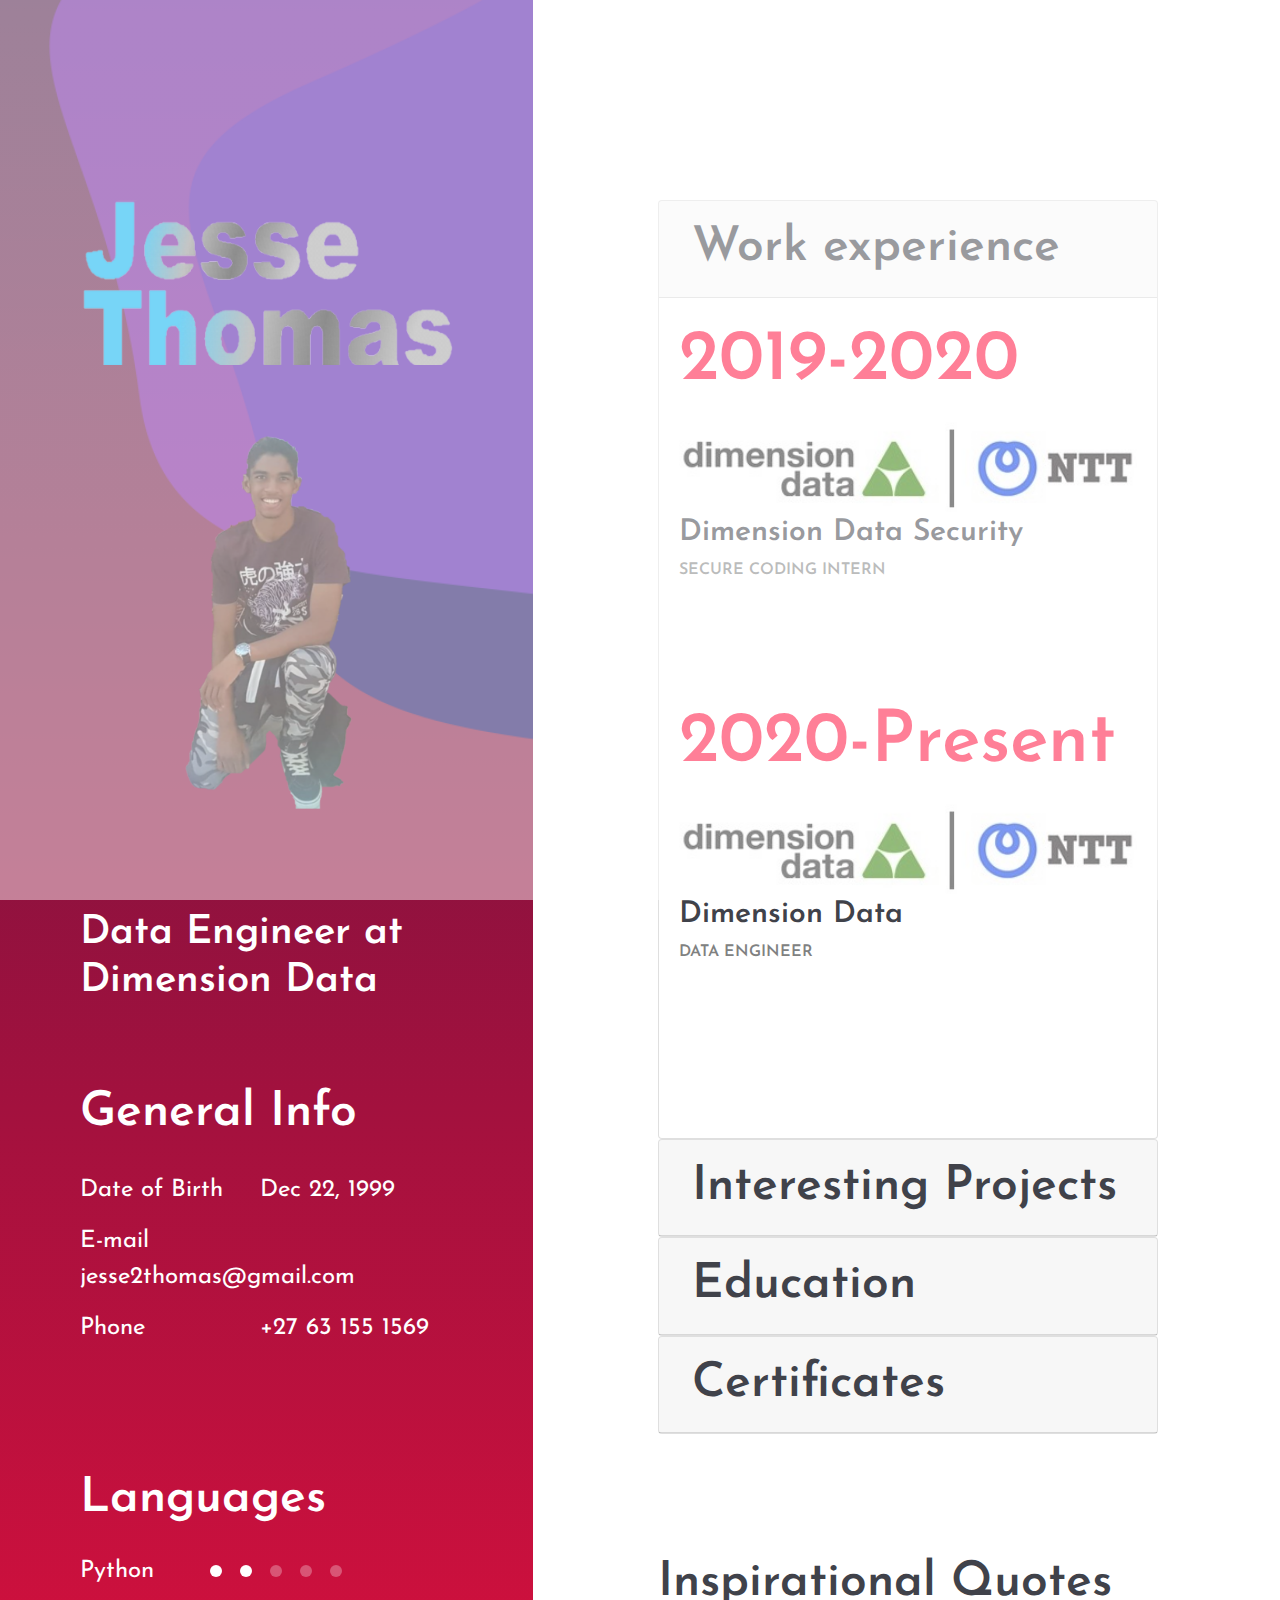
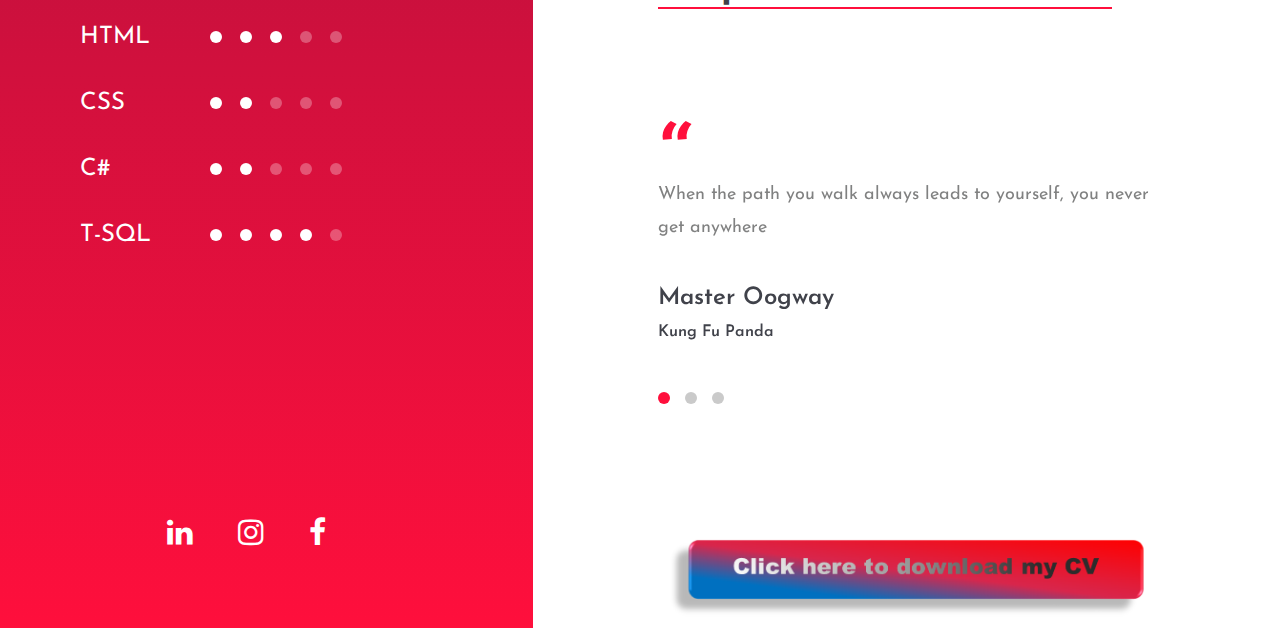
<file: index.html>
﻿<!DOCTYPE html>
<html lang="en">
<head>
	<title>print("look at me")</title>
	<meta charset="UTF-8">
	<meta name="description" content="About Jess">
	<meta name="keywords" content="">
	<meta name="viewport" content="">
	<!-- Favicon -->   
	<link href="img/Annotation 2020-03-02 111241.png" rel="shortcut icon"/>

	<!-- Google Fonts -->
	<link href="https://fonts.googleapis.com/css?family=Josefin+Sans:400,400i,600,600i,700" rel="stylesheet">

	<!-- Stylesheets -->
	<link rel="stylesheet" href="css/bootstrap.min.css"/>
	<link rel="stylesheet" href="css/font-awesome.min.css"/>
	<link rel="stylesheet" href="css/flaticon.css"/>
	<link rel="stylesheet" href="css/owl.carousel.css"/>
	<link rel="stylesheet" href="css/magnific-popup.css"/>
	<link rel="stylesheet" href="css/style.css"/>


	<!--[if lt IE 9]>
	  <script src="https://oss.maxcdn.com/html5shiv/3.7.2/html5shiv.min.js"></script>
	  <script src="https://oss.maxcdn.com/respond/1.4.2/respond.min.js"></script>
	<![endif]-->

</head>
<body>
	<div class="home-four-style">
	<!-- Page Preloder -->
		<div id="preloder">
			<div class="loader"></div>
		</div>
	

		<!-- Header section start -->
		<!-- <header>
			<div class="container-fluid">
				<div class="row">
					<div class="col">
						<div class="site-logo">
								<img class="img-fluid" src="img/me.png">
						</div>
					</div>
				</div>
			</div>
		</header> -->
		<!-- Header section end -->

		<div class="container-fluid p-0">
			<div class="row m-0">
				<div class="col-xl-5 col-lg-5 p-0">
					<div class="main-left-area h-500">
						<!-- hero section -->
						<section class="intro-section">
								<img src="img/me.png" alt="">
							<figure class="hero-image">
								<img src="img/Untitled.png" alt="">
							</figure>
							<div class="hero-text">
								<h1>Data Engineer at Dimension Data</h1>
							</div>
							
							<div class="hero-info">
								<h2>General Info</h2>
								<ul>
									<li><span>Date of Birth</span>Dec 22, 1999</li>
                                    <li><span>E-mail</span>jesse2thomas@gmail.com</li>
									<li><span>Phone </span>+27 63 155 1569</li>
								</ul>
							</div>
						</section>
						<!-- extra section -->

						<!-- language skill section -->
						<section class="language-section spad">

								<h2>Languages</h2>
							<br>
							<ul class="language-progress">
								<li>Python <div class="lan-prog" data-lanprogesss="2"></div></li>
								<li>HTML <div class="lan-prog" data-lanprogesss="3"></div></li>
								<li>CSS <div class="lan-prog" data-lanprogesss="2"></div></li>
								<li>C# <div class="lan-prog" data-lanprogesss="2"></div></li>
								<li>T-SQL<div class="lan-prog" data-lanprogesss="4"></div></li>
							</ul>
						</section>
						<div class="social-links">
							<a href="https://www.linkedin.com/in/thomas-jn"><i class="fa fa-linkedin"></i></a>
							<a href="https://www.instagram.com/jesse_nt"><i class="fa fa-instagram"></i></a>
							<a href="https://www.facebook.com/jesse.thomas.37625843"><i class="fa fa-facebook"></i></a>
						</div>
					</div>
				</div>
				<div class="col-xl-6 col-lg-7">
					<div class="main-right-area">
						<!-- Resume section start -->
						<!-- Resume section end -->					
						
<div class="text-wrap">
<div class="accordion" id="accordionExample">
  <div class="card">
        <div class="card-header" id="headingOne">
      <h2 class="mb-0">
        <button class="btn btn-link" type="button" data-toggle="collapse" data-target="#collapseOne" aria-expanded="true" aria-controls="collapseOne">
          <div class="text-wrap">
              <h2>Work experience</h2>
          </div>
        </button>
      </h2>
    </div>

    <div id="collapseOne" class="collapse show" aria-labelledby="headingOne" data-parent="#accordionExample">
      <div class="card-body">
		<section class="resume-section spad pt-0">
			<ul class="resume-list">
				<li>
					<h2>2019-2020</h2>
						<a href="https://www.dimensiondata.com/"><img width="100%" height ="20%"src="img/dimension-data-ntt (2).jpg"  alt=""></a>
					<h3>Dimension Data Security</h3>
					<h4>Secure coding intern</h4>
				</li>
				<li>
					<h2>2020-Present</h2>
						<a href="https://www.dimensiondata.com/"><img width="100%" height ="20%"src="img/dimension-data-ntt (2).jpg"  alt=""></a>
					<h3>Dimension Data</h3>
					<h4>Data Engineer</h4>
				</li>
			</ul>
		</section>
      </div>
    </div>
  </div>
  <div class="card">
    <div class="card-header" id="headingTwo">
      <h2 class="mb-0">
        <button class="btn btn-link collapsed" type="button" data-toggle="collapse" data-target="#collapseTwo" aria-expanded="false" aria-controls="collapseTwo">
          <div class = "text-wrap" style="width: 5rem;">
              <h2>Interesting Projects</h2>
          </div>
        </button>
      </h2>
    </div>
    <div id="collapseTwo" class="collapse" aria-labelledby="headingTwo" data-parent="#accordionExample">
      <div class="card-body">
		<section class="resume-section">

			<ul class="resume-list">
				<li>
					<img src = "img/DashCircular.png" >
					<h3>Dimension Data Dash</h3>
					<h4>A tool created to enable less technical people understand the security controls without the technical complications</h4>
				</li>
				<li>
					<img src = "img/GlanceCircular.png" >
					<h3>Dimension Data Glane</h3>
					<h4>A tool used to automate the ticket logging system to ITSM, making use of QR codes </h4>
				</li>
			</ul>
		</section>
    <div class="card-header" id="headingThree">
      <h2 class="mb-0">
      </h2>
    </div>
      </div>
    </div>
  </div>
  
  
<div class="card">
    <div class="card-header" id="headingThree">
      <h2 class="mb-0">
        <button class="btn btn-link collapsed" type="button" data-toggle="collapse" data-target="#collapseThree" aria-expanded="false" aria-controls="collapseThree">
          <div>
              <h2>Education</h2>
          </div>
        </button>
      </h2>
    </div>

    <div id="collapseThree" class="collapse" aria-labelledby="headingThree" data-parent="#accordionExample">
      <div class="card-body">
		<section class="resume-section spad pt-0">
			<ul class="resume-list">
				<li>
					<h2>2014 - 2018</h2>
				<img src = "img/MHS.png">
					<h3>Matric</h3>
					<h4>Midrand High School</h4>
					<p></p>
				</li>
			</ul>
		</section>
      </div>
    </div>
  </div>

                        
<div class="card">
        <div class="card-header" id="headingFour">
      <h2 class="mb-0">
        <button class="btn btn-link collapsed" type="button" data-toggle="collapse" data-target="#collapseFour" aria-expanded="false" aria-controls="collapseFour">
          <div>
              <h2>Certificates</h2>
          </div>
        </button>
      </h2>
    </div>

    <div id="collapseFour" class="collapse" aria-labelledby="headingFour" data-parent="#accordionExample">
      <div class="card-body">
		<section class="resume-section spad pt-0">
			<ul class="resume-list">
				<li>
			<div class="section-title">
				<h1><u>Cisco</u></h1>
			</div>
			<div class="review-slider owl-carousel">
				<div class="single-review">
					<div class="qut">
						<img src="img/Sys%20engineer%20Essentials%20-%20Stage%201.png">
					</div>
				</div>
				<div class="single-review">
					<div class="qut">
						<img src="img/Sys%20engineer%20Advanced%20Threat%20-%20Stage%202.png">
					</div>
				</div>
				<div class="single-review">
					<div class="qut">
						<img src="img/Sys%20engineer%20Network%20security%20-%20Stage%202.png">
					</div>
				</div>
				<div class="single-review">
					<div class="qut">
						<img src="img/Sys%20engineer%20Visibility%20&%20Enforcement%20-%20Stage%202.png">                                        
					</div>
				</div>
			</div>
				</li>
			<li>
			<div class="section-title">
				<h1><u>Fortinet</u></h1>
			</div>
			<div class="review-slider owl-carousel">
				<div class="single-review">
					<div class="qut">
						<img src="img/NSE%201.png">
					</div>
				</div>
				<div class="single-review">
					<div class="qut">
						<img src="img/NSE%202.png">
					</div>
				</div>
				<div class="single-review">
					<div class="qut">
						<img src="img/NSE_3.png">
					</div>
				</div>
			</div>
				</li>
				<li>
					<h1><u>AWS</u></h1>
					<div class="review-slider owl-carousel">
						<div class="single-review">
							<div class="qut">
								<img src="img/AWS Training & Certification - Cloud Practicioner Essentials.png">
							</div>
						</div>
						<div class="single-review">
							<div class="qut">
								<img src="img/AWS Training & Certification - Security Fundamentals.png">
							</div>
						</div>
					</div>
				</li>
				<li>
					<h1><u>McAfee</u></h1>
					<br>
					<br>
					<img src="img/McAfee.png">
				</li>
				<li>
					<h1><u>CompTIA Security +</u></h1>
					<br>
					<br>
					<img src="img/CompTIA security+.PNG">
				</li>
								<li>
					<h1>Microsoft Azure Fundamentals</u></h1>
					<br>
					<br>
					<img src="img/AZ-900 certification.png">
				</li>
			</ul>
		</section>
      </div>
    </div>
  </div>

						<!-- Resume section start -->

						<!-- Resume section end -->

						
						<!-- Review section start -->
	<section class="review-section spad">
		<div class="section-title">
			<h2>Inspirational Quotes</h2>
		</div>
		<div class="review-slider owl-carousel">
			<div class="single-review">
				<div class="qut">“</div>
				<p>When the path you walk always leads to yourself, you never get anywhere</p>
				<h3>Master Oogway</h3>
				<h4>Kung Fu Panda</h4>
			</div>
			<div class="single-review">
				<div class="qut">“</div>
				<p>Live and let mize </p>
				<h3>Cedrick J. Platt</h3>
				<h4>CSIT, Dimension Data</h4>
			</div>
			<div class="single-review">
				<div class="qut">“</div>
				<p>Yesterday is history, tomorrow is a mystery, today is God's gift, that's why we call it the present.</p>
				<h3>Joan Rivers</h3>
				<h4>American Comedian</h4>
			</div>
		</div>
	</section>
</div>
						<!-- skill section start -->

						<div class="skill-section">
							<div>
								<a href="img/Jesse CV 2022.pdf"><img src="img/CV download.png"></a>
							</div>

							<!-- progress bars -->
<!--
							<div class="skills">
								<div class="single-progress-item">
									<div class="progress-bar-style" data-progress="99"></div>
									<p>Design</p>
								</div>
								<div class="single-progress-item">
									<div class="progress-bar-style" data-progress="75"></div>
									<p>Illsutrator</p>
								</div>
								<div class="single-progress-item">
									<div class="progress-bar-style" data-progress="87"></div>
									<p>Photoshop</p>
								</div>
								<div class="single-progress-item">
									<div class="progress-bar-style" data-progress="60"></div>
									<p>HTML</p>
								</div>
							</div>
-->
							<!-- icon boxes -->
<!--
							<div class="icon-box-area spad">
								<div class="icon-box">
									<i class="flaticon-032-cooking"></i>
									<p>Cooking</p>
								</div>
								<div class="icon-box">
									<i class="flaticon-015-photo-camera"></i>
									<p>Photography</p>
								</div>
								<div class="icon-box">
									<i class="flaticon-013-chess-1"></i>
									<p>Playing Chess</p>
								</div>
								<div class="icon-box">
									<i class="flaticon-001-yoga"></i>
									<p>Yoga</p>
								</div>
								<div class="icon-box">
									<i class="flaticon-035-tent"></i>
									<p>Camping in nature</p>
								</div>
							</div>
						</div>
-->
						<!-- skill section end -->
					</div>
				</div>
			</div>
		</div>
	</div>
	<!-- Footer section start -->

	<!-- Footer section end -->
		

	<!--====== Javascripts & Jquery ======-->
	<script src="js/jquery-2.1.4.min.js"></script>
	<script src="js/bootstrap.min.js"></script>
	<script src="js/owl.carousel.min.js"></script>
	<script src="js/magnific-popup.min.js"></script>
	<script src="js/circle-progress.min.js"></script>
	<script src="js/main.js"></script>
</body>
</html>
</file>
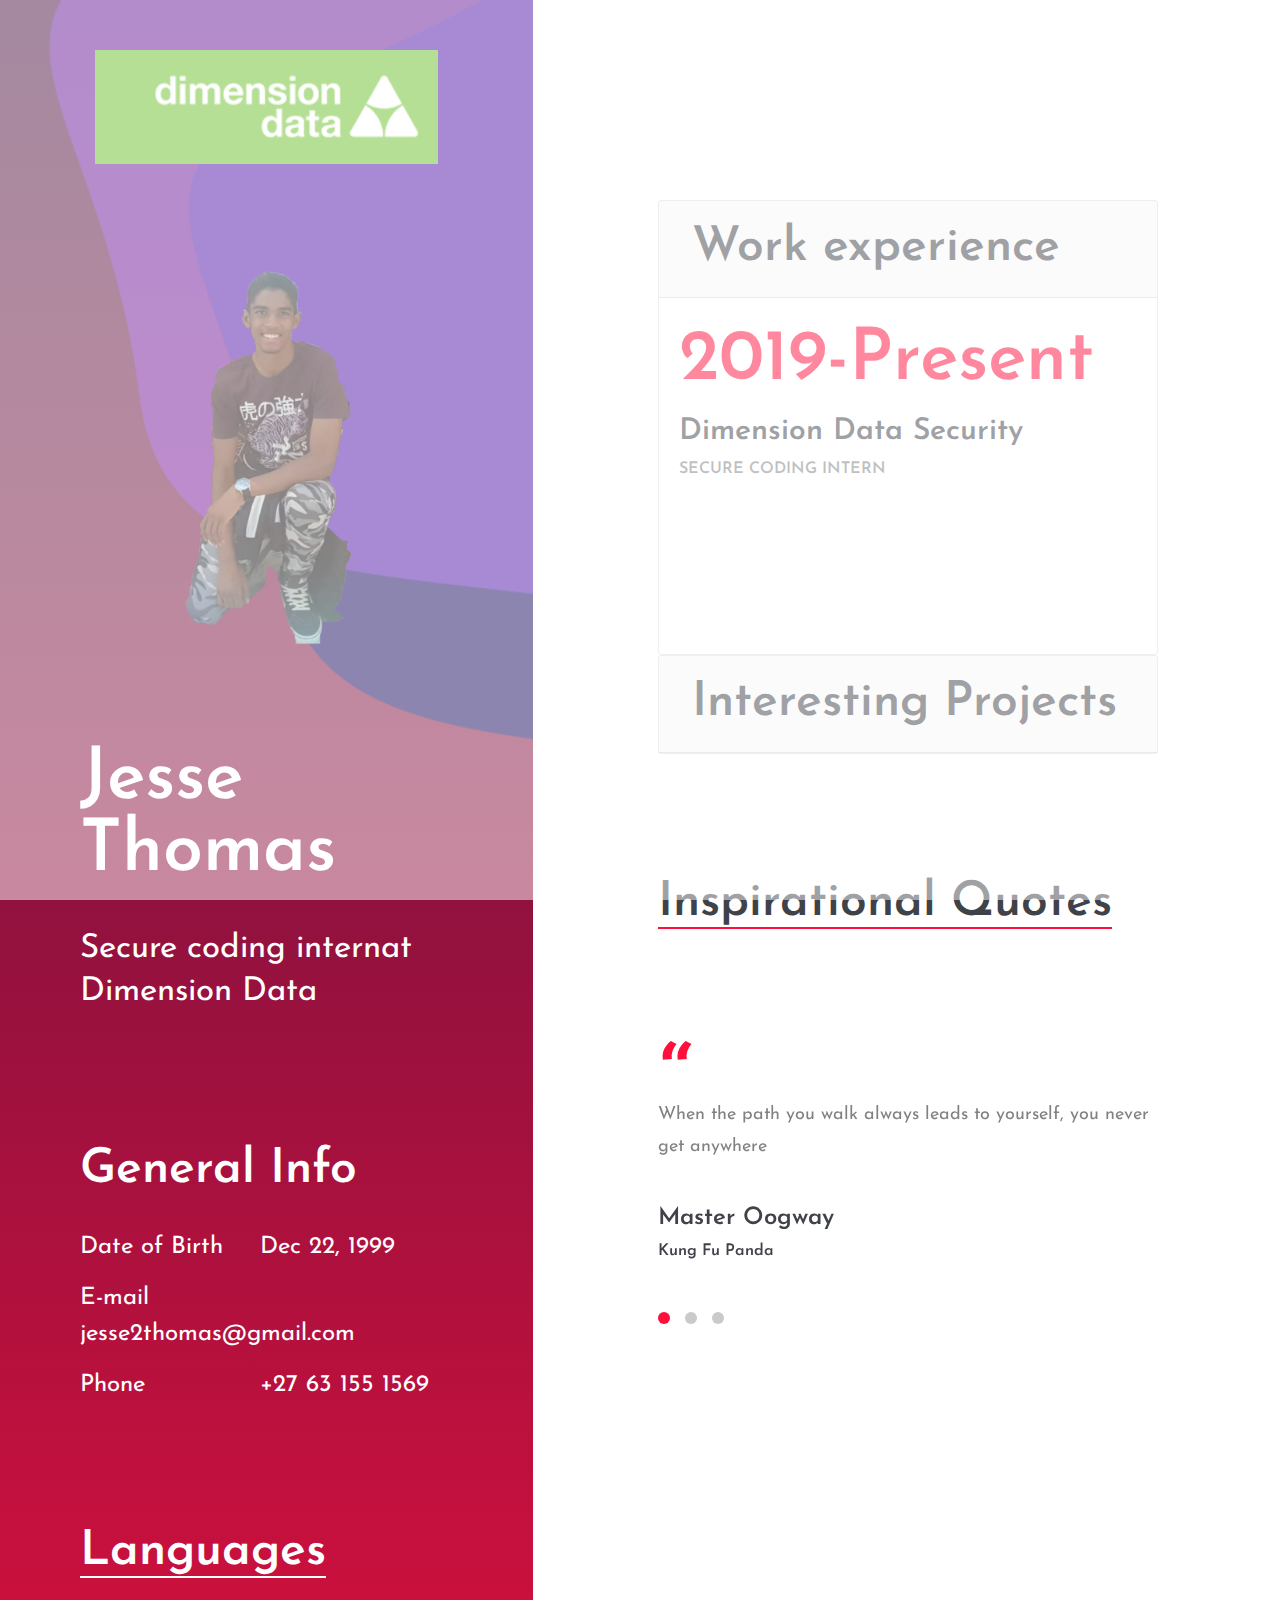
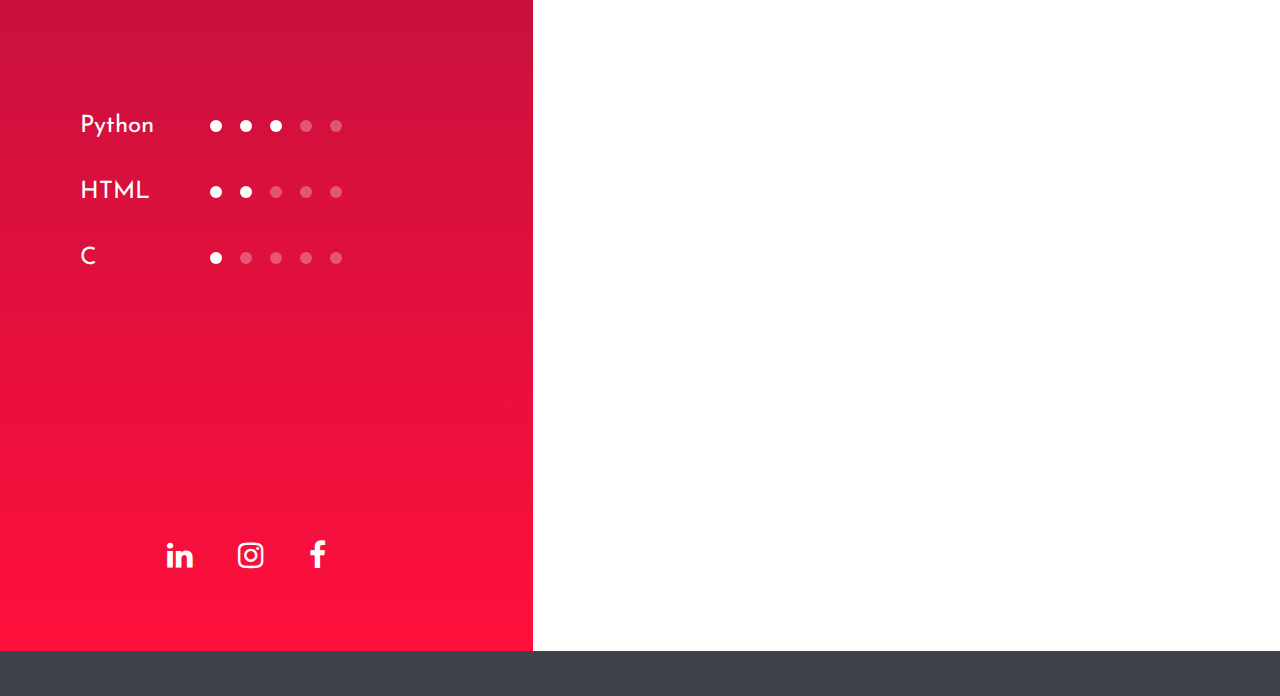
<file: home4.html>
<!DOCTYPE html>
<html lang="en">
<head>
	<title>print("look at me")</title>
	<meta charset="UTF-8">
	<meta name="description" content="Civic - CV Resume">
	<meta name="keywords" content="resume, civic, onepage, creative, html">
	<meta name="viewport" content="width=device-width, initial-scale=1.0">
	<!-- Favicon -->   
	<link href="img/favicon.ico" rel="shortcut icon"/>

	<!-- Google Fonts -->
	<link href="https://fonts.googleapis.com/css?family=Josefin+Sans:400,400i,600,600i,700" rel="stylesheet">

	<!-- Stylesheets -->
	<link rel="stylesheet" href="css/bootstrap.min.css"/>
	<link rel="stylesheet" href="css/font-awesome.min.css"/>
	<link rel="stylesheet" href="css/flaticon.css"/>
	<link rel="stylesheet" href="css/owl.carousel.css"/>
	<link rel="stylesheet" href="css/magnific-popup.css"/>
	<link rel="stylesheet" href="css/style.css"/>


	<!--[if lt IE 9]>
	  <script src="https://oss.maxcdn.com/html5shiv/3.7.2/html5shiv.min.js"></script>
	  <script src="https://oss.maxcdn.com/respond/1.4.2/respond.min.js"></script>
	<![endif]-->

</head>
<body>
	<!-- Page Preloder -->
	<div id="preloder">
		<div class="loader"></div>
	</div>
	
	<div class="home-four-style">
		<!-- Header section start -->
		<header class="header-section">
			<div class="container-fluid">
				<div class="row">
					<div class="col-md-4">
						<div class="site-logo">
						<img width="100%" src="img/login_logo.png" alt="">
						</div>
					</div>
				</div>
			</div>
		</header>
		<!-- Header section end -->

		<div class="container-fluid p-0">
			<div class="row m-0">
				<div class="col-xl-5 col-lg-5 p-0">
					<div class="main-left-area h-100">
						<!-- hero section -->
						<section class="intro-section">
							<figure class="hero-image">
								<img src="img/Untitled.png" alt="">
							</figure>
							<div class="hero-text">
								<h2>Jesse<br>Thomas</h2>
								<p>Secure coding internat Dimension Data</p>
							</div>
							
							<div class="hero-info pt-5">
								<h2>General Info</h2>
								<ul>
									<li><span>Date of Birth</span>Dec 22, 1999</li>
									<li><span>E-mail</span>jesse2thomas@gmail.com</li>
									<li><span>Phone </span>+27 63 155 1569</li>
								</ul>
							</div>
						</section>
						<!-- extra section -->

						<!-- language skill section -->
						<section class="language-section spad">
							<div class="section-title">
								<h2>Languages</h2>
							</div>
							<ul class="language-progress">
								<li>Python <div class="lan-prog" data-lanprogesss="3"></div></li>
								<li>HTML <div class="lan-prog" data-lanprogesss="2"></div></li>
								<li>C <div class="lan-prog" data-lanprogesss="1"></div></li>
							</ul>
						</section>
						<div class="social-links">
							<a href="https://www.linkedin.com/in/jesse-neil-t-4b92b3122"><i class="fa fa-linkedin"></i></a>
							<a href="https://www.instagram.com/jessethomas236z"><i class="fa fa-instagram"></i></a>
							<a href="https://www.facebook.com/jesse.thomas.37625843"><i class="fa fa-facebook"></i></a>
						</div>
					</div>
				</div>
				<div class="col-xl-6 col-lg-7">
					<div class="main-right-area">
						<!-- Resume section start -->
						<!-- Resume section end -->
<div class="accordion" id="accordionExample">
  <div class="card">
        <div class="card-header" id="headingOne">
      <h2 class="mb-0">
        <button class="btn btn-link" type="button" data-toggle="collapse" data-target="#collapseOne" aria-expanded="true" aria-controls="collapseOne">
          <div>
              <h2>Work experience</h2>
          </div>
        </button>
      </h2>
    </div>

    <div id="collapseOne" class="collapse show" aria-labelledby="headingOne" data-parent="#accordionExample">
      <div class="card-body">
        				<section class="resume-section spad pt-0">
							<ul class="resume-list">
								<li>
									<h2>2019-Present</h2>
									<h3>Dimension Data Security</h3>
									<h4>Secure coding intern</h4>
									<p></p>
								</li>
							</ul>
						</section>
      </div>
    </div>
  </div>
  <div class="card">
    <div class="card-header" id="headingTwo">
      <h2 class="mb-0">
        <button class="btn btn-link collapsed" type="button" data-toggle="collapse" data-target="#collapseTwo" aria-expanded="false" aria-controls="collapseTwo">
          <div>
              <h2>Interesting Projects</h2>
          </div>
        </button>
      </h2>
    </div>
    <div id="collapseTwo" class="collapse" aria-labelledby="headingTwo" data-parent="#accordionExample">
      <div class="card-body">
						<section class="resume-section">

							<ul class="resume-list">
								<li>
									<img src = "img/DashCircular.png" >
									<h3>Dimension Data Dash</h3>
									<h4>A tool created to enable less technical people understand the security controls withouth the technical complications</h4>
								</li>
								<li>
									<img src = "img/GlanceCircular.png" >
									<h3>Dimension Data Glane</h3>
									<h4>A tool used to automate the ticket logging system to ITSM, making use of QR codes </h4>
								</li>
							</ul>
						</section>
      </div>
    </div>
  </div>


						<!-- Resume section start -->

						<!-- Resume section end -->

						
						<!-- Review section start -->
						<section class="review-section spad">
							<div class="section-title">
								<h2>Inspirational Quotes</h2>
							</div>
							<div class="review-slider owl-carousel">
								<div class="single-review">
									<div class="qut">“</div>
									<p>When the path you walk always leads to yourself, you never get anywhere</p>
									<h3>Master Oogway</h3>
									<h4>Kung Fu Panda</h4>
								</div>
								<div class="single-review">
									<div class="qut">“</div>
									<p>Live and let mize </p>
									<h3>Cedrick J. Plat</h3>
									<h4>CSIT, Dimension Data</h4>
								</div>
								<div class="single-review">
									<div class="qut">“</div>
									<p>Yesterday is history, tomorrow is a mystery, today is God's gift, that's why we call it the present.</p>
									<h3>Joan Rivers</h3>
									<h4>American Comedian</h4>
								</div>
							</div>
						</section>
						<!-- skill section start -->
<!--
						<div class="skill-section">
							<div class="section-title">
								<h2>Skills</h2>
							</div>
-->
							<!-- progress bars -->
<!--
							<div class="skills">
								<div class="single-progress-item">
									<div class="progress-bar-style" data-progress="99"></div>
									<p>Design</p>
								</div>
								<div class="single-progress-item">
									<div class="progress-bar-style" data-progress="75"></div>
									<p>Illsutrator</p>
								</div>
								<div class="single-progress-item">
									<div class="progress-bar-style" data-progress="87"></div>
									<p>Photoshop</p>
								</div>
								<div class="single-progress-item">
									<div class="progress-bar-style" data-progress="60"></div>
									<p>HTML</p>
								</div>
							</div>
-->
							<!-- icon boxes -->
<!--
							<div class="icon-box-area spad">
								<div class="icon-box">
									<i class="flaticon-032-cooking"></i>
									<p>Cooking</p>
								</div>
								<div class="icon-box">
									<i class="flaticon-015-photo-camera"></i>
									<p>Photography</p>
								</div>
								<div class="icon-box">
									<i class="flaticon-013-chess-1"></i>
									<p>Playing Chess</p>
								</div>
								<div class="icon-box">
									<i class="flaticon-001-yoga"></i>
									<p>Yoga</p>
								</div>
								<div class="icon-box">
									<i class="flaticon-035-tent"></i>
									<p>Camping in nature</p>
								</div>
							</div>
						</div>
-->
						<!-- skill section end -->
					</div>
				</div>
			</div>
		</div>
	</div>
	<!-- Footer section start -->
	<footer class="footer-section">
		<div class="container text-center">
			<div class="copyright"><!-- Link back to Colorlib can't be removed. Template is licensed under CC BY 3.0. -->
<!--Copyright &copy;<script>document.write(new Date().getFullYear());</script> All rights reserved | This template is made with <i class="fa fa-heart-o" aria-hidden="true"></i> by <a href="https://colorlib.com" target="_blank">Colorlib</a>-->
<!-- Link back to Colorlib can't be removed. Template is licensed under CC BY 3.0. -->
</div>
		</div>
	</footer>
	<!-- Footer section end -->
		

	<!--====== Javascripts & Jquery ======-->
	<script src="js/jquery-2.1.4.min.js"></script>
	<script src="js/bootstrap.min.js"></script>
	<script src="js/owl.carousel.min.js"></script>
	<script src="js/magnific-popup.min.js"></script>
	<script src="js/circle-progress.min.js"></script>
	<script src="js/main.js"></script>
</body>
</html>
</file>
<file: css/flaticon.css>
/*
  	Flaticon icon font: Flaticon
  	Creation date: 11/12/2017 08:10
  	*/

@font-face {
  font-family: "Flaticon";
  src: url("../icon-fonts/Flaticon.eot");
  src: url("../icon-fonts/Flaticon.eot?#iefix") format("embedded-opentype"),
       url("../icon-fonts/Flaticon.woff") format("woff"),
       url(".../icon-fonts/Flaticon.ttf") format("truetype"),
       url("../icon-fonts/Flaticon.svg#Flaticon") format("svg");
  font-weight: normal;
  font-style: normal;
}

@media screen and (-webkit-min-device-pixel-ratio:0) {
  @font-face {
    font-family: "Flaticon";
    src: url("../icon-fonts/Flaticon.svg#Flaticon") format("svg");
  }
}

[class^="flaticon-"]:before, [class*=" flaticon-"]:before,
[class^="flaticon-"]:after, [class*=" flaticon-"]:after {   
  font-family: Flaticon;
  font-style: normal;
}

.flaticon-001-yoga:before { content: "\f100"; }
.flaticon-002-writing:before { content: "\f101"; }
.flaticon-003-weightlifting:before { content: "\f102"; }
.flaticon-004-cinema:before { content: "\f103"; }
.flaticon-005-game-console:before { content: "\f104"; }
.flaticon-006-swimming:before { content: "\f105"; }
.flaticon-007-sports:before { content: "\f106"; }
.flaticon-008-karaoke:before { content: "\f107"; }
.flaticon-009-sewing-2:before { content: "\f108"; }
.flaticon-010-snorkel:before { content: "\f109"; }
.flaticon-011-reading:before { content: "\f10a"; }
.flaticon-012-quilt:before { content: "\f10b"; }
.flaticon-013-chess-1:before { content: "\f10c"; }
.flaticon-014-poker:before { content: "\f10d"; }
.flaticon-015-photo-camera:before { content: "\f10e"; }
.flaticon-016-canvas:before { content: "\f10f"; }
.flaticon-017-model:before { content: "\f110"; }
.flaticon-018-music-player:before { content: "\f111"; }
.flaticon-019-knitting:before { content: "\f112"; }
.flaticon-020-kite:before { content: "\f113"; }
.flaticon-021-necklace:before { content: "\f114"; }
.flaticon-022-hiking:before { content: "\f115"; }
.flaticon-023-toast:before { content: "\f116"; }
.flaticon-024-gardening:before { content: "\f117"; }
.flaticon-025-fishing:before { content: "\f118"; }
.flaticon-026-sewing-1:before { content: "\f119"; }
.flaticon-027-drum-set:before { content: "\f11a"; }
.flaticon-028-sewing:before { content: "\f11b"; }
.flaticon-029-dancing:before { content: "\f11c"; }
.flaticon-030-crossword:before { content: "\f11d"; }
.flaticon-031-crochet:before { content: "\f11e"; }
.flaticon-032-cooking:before { content: "\f11f"; }
.flaticon-033-coin:before { content: "\f120"; }
.flaticon-034-pottery:before { content: "\f121"; }
.flaticon-035-tent:before { content: "\f122"; }
.flaticon-036-chess:before { content: "\f123"; }
</file>
<file: css/style.css>
/* =================================
------------------------------------
  Civic - CV Resume
  Version: 1.0
 ------------------------------------ 
 ====================================*/

/*----------------------------------------*/
/* Template default CSS
/*----------------------------------------*/
html,
body {
	height: 100%;
	font-family: 'Josefin Sans', sans-serif;
}

h1,
h2,
h3,
h4,
h5,
h6 {
	color: #40424a;
	margin: 0;
	font-weight: 600;
	font-family: 'Josefin Sans', sans-serif;
}

h2 {
	font-size: 48px;
}

h3 {
	font-size: 30px;
}

p {
	font-size: 18px;
	color: #808181;
	line-height: 1.8;
}

img {
	max-width: 100%;
}

input:focus,
select:focus,
button:focus,
textarea:focus {
	outline: none;
}

a:hover,
a:focus {
	text-decoration: none;
	outline: none;
}

ul,
ol {
	padding: 0;
	margin: 0;
}

/*---------------------
	Helper CSS
-----------------------*/
.spad {
	padding-top: 125px;
	padding-bottom: 110px;
}

.section-title h2 {
	display: inline-block;
	position: relative;
	margin-bottom: 110px;
	padding-bottom: 2px;
	line-height: normal;
}

.section-title h2:after {
	position: absolute;
	content: '';
	width: 100%;
	height: 2px;
	left: 0;
	bottom: 0;
	background: #40424a;
}

.set-bg {
	background-repeat: no-repeat;
	background-size: cover;
}

/*------------------------
  Common Elements
--------------------------*/

/* Preloder */
#preloder {
	position: fixed;
	width: 100%;
	height: 100%;
	top: 0;
	left: 0;
	z-index: 999999;
	background: #fff;
}

.loader {
	width: 30px;
	height: 30px;
	border: 3px solid #000;
	position: absolute;
	top: 50%;
	left: 50%;
	margin-top: -13px;
	margin-left: -13px;
	border-radius: 60px;
	border-left-color: transparent;
	animation: loader 0.8s linear infinite;
	-webkit-animation: loader 0.8s linear infinite;
}

@keyframes loader {
	0% {
		-webkit-transform: rotate(0deg);
		        transform: rotate(0deg);
	}
	50% {
		-webkit-transform: rotate(180deg);
		        transform: rotate(180deg);
	}
	100% {
		-webkit-transform: rotate(360deg);
		        transform: rotate(360deg);
	}
}

@-webkit-keyframes loader {
	0% {
		-webkit-transform: rotate(0deg);
	}
	50% {
		-webkit-transform: rotate(180deg);
	}
	100% {
		-webkit-transform: rotate(360deg);
	}
}

/* Site Buttons */
.site-btn {
	display: inline-block;
	text-transform: uppercase;
	font-size: 12px;
	min-width: 213px;
	min-height: 20px;
	text-align: center;
	padding: 20px 10px 15px;
	position: relative;
	background-color: #fff;
	margin-right: 10px;
	border: 2px solid #40424a;
	color: #40424a;
	font-weight: 700;
}

.site-btn:hover {
	color: #40424a;
}

.circle-progress {
	text-align: center;
	padding-top: 30px;
	display: inline-block;
}

.circle-progress .prog-circle {
	margin-bottom: -155px;
}

.circle-progress canvas {
	-webkit-transform: rotate(90deg);
	-ms-transform: rotate(90deg);
	transform: rotate(90deg);
}

.circle-progress .progress-info {
	background: #f2f7f8;
	width: 127px;
	height: 127px;
	border-radius: 150px;
	margin: 0 auto;
	padding-top: 45px;
}

.circle-progress .progress-info h2 {
	font-size: 36px;
	color: #40424a !important;
}

.circle-progress .prog-title {
	text-align: center;
	margin-top: 55px;
}

.circle-progress .prog-title h3 {
	font-size: 16px;
	text-transform: uppercase;
}

.circle-progress .prog-title p {
	font-size: 15px;
	color: #808181 !important;
}

/* Image Popup */
.img-popup-warp .mfp-content,
.img-popup-warp.mfp-ready.mfp-removing .mfp-content {
	opacity: 0;
	-webkit-transform: scale(0.8);
	-ms-transform: scale(0.8);
	transform: scale(0.8);
	-webkit-transition: all 0.4s;
	-o-transition: all 0.4s;
	transition: all 0.4s;
}

.img-popup-warp.mfp-ready .mfp-content {
	opacity: 1;
	-webkit-transform: scale(1);
	-ms-transform: scale(1);
	transform: scale(1);
}

/* Fact box */
.fact-box {
	height: 375px;
	display: table;
	width: 100%;
	background: #40424a;
}

.fact-box.trans {
	background-color: transparent;
}

.fact-box .fact-content {
	display: table-cell;
	vertical-align: middle;
	text-align: center;
}

.fact-box .fact-content img {
	width: 60px;
	margin-bottom: 30px;
}

.fact-box .fact-content h2 {
	font-size: 36px;
	color: #fff;
}

.fact-box .fact-content p {
	color: #fff;
	margin-bottom: 0;
}

/* Porgess bar */
.single-progress-item {
	margin-bottom: 35px;
	position: relative;
}

.single-progress-item p {
	color: #40424a;
	margin-bottom: 0;
	font-weight: 600;
}

.progress-bar-style {
	display: block;
	height: 2px;
	position: relative;
	width: 100%;
	margin-bottom: 10px;
}

.bar-inner {
	position: absolute;
	height: 100%;
	left: 0;
	top: 0;
	background: #40424a;
}

.bar-inner span {
	position: absolute;
	right: 0;
	bottom: -30px;
	color: #40424a;
	font-weight: 600;
}

/* Progress dots */
.language-progress {
	max-width: 280px;
	list-style: none;
}

.language-progress li {
	font-size: 24px;
	position: relative;
	padding-right: 150px;
	margin-bottom: 30px;
}

.language-progress .lan-prog {
	position: absolute;
	right: 0;
	top: 0;
}

.language-progress .lan-prog span {
	width: 12px;
	height: 12px;
	display: inline-block;
	margin-right: 18px;
	border-radius: 12px;
	background: #40424a;
}

.language-progress .lan-prog span.fade-ele {
	background: #cacaca;
}

/* Icon Box */
.icon-box {
	text-align: center;
	display: inline-block;
	margin-right: 60px;
}

.icon-box:last-child {
	margin-right: 0;
}

.icon-box i {
	font-size: 60px;
}

.icon-box p {
	color: #40424a;
}

.social-links a {
	-webkit-transition: all 0.3s;
	-o-transition: all 0.3s;
	transition: all 0.3s;
}

/*---------------------
	Header section
-----------------------*/
.header-section {
	padding: 50px 40px;
	background: #f2f7f8;
}

.site-logo h2 {
	font-size: 36px;
}

.site-logo h2 a {
	color: #40424a;
}

.site-logo p {
	font-size: 14px;
	line-height: normal;
}

.header-buttons a {
	margin-top: 15px;
}

/*---------------------
	Hero section
-----------------------*/
.hero-section {
	background: #f2f7f8;
}

.hero-text {
	margin-bottom: 80px;
}

.hero-text h2 {
	font-size: 170px;
	line-height: normal;
	margin-bottom: 20px;
}

.hero-text p {
	font-size: 33px;
	line-height: 1.3;
}

.hero-image {
	padding-top: 70px;
}

.hero-info h2 {
	margin-bottom: 30px;
}

.hero-info ul {
	list-style: none;
}

.hero-info ul li {
	font-size: 24px;
	color: #808181;
	margin-bottom: 15px;
}

.hero-info ul li span {
	color: #40424a;
	display: inline-block;
	min-width: 220px;
}

.hero-info ul li:last-child {
	margin-bottom: 0;
}

/*---------------------
	Social section
-----------------------*/
.social-section {
	background: #f9f9f9;
	padding: 80px 0;
}

.social-section .social-links {
	display: inline-block;
	background: #f9f9f9;
	position: relative;
	z-index: 5;
}

.social-section .social-links a {
	color: #484848;
	font-size: 36px;
	margin-right: 40px;
}

.social-section .social-link-warp {
	position: relative;
}

.social-section .social-link-warp h2 {
	display: inline-block;
	float: right;
	font-weight: 400;
	padding-left: 30px;
	background: #f9f9f9;
	position: relative;
	z-index: 5;
}

.social-section .social-link-warp:after {
	position: absolute;
	content: '';
	width: 50%;
	height: 2px;
	left: 23%;
	top: 50%;
	margin-top: 1px;
	background: #cbcbcb;
}

/*---------------------
	Resume section
----------------------*/
.resume-section.with-bg {
	background-image: url(../img/resume-bg.jpg);
	background-repeat: no-repeat;
	background-size: cover;
}

.resume-list {
	list-style: none;
	margin-left: 60px;
	padding-left: 110px;
	border-left: 2px solid #40424a;
}

.resume-list li {
	margin-bottom: 120px;
	position: relative;
}

.resume-list li:last-child {
	margin-bottom: 0;
}

.resume-list li:after {
	position: absolute;
	content: '';
	width: 15px;
	height: 15px;
	border: 2px solid #40424a;
	border-radius: 50px;
	background: #cacaca;
	top: 30px;
	left: -118px;
}

.resume-list h2 {
	font-size: 72px;
	margin-bottom: 10px;
}

.resume-list h4 {
	font-size: 16px;
	text-transform: uppercase;
	color: #808181;
	margin-top: 10px;
	margin-bottom: 45px;
}

.resume-list p {
	margin-bottom: 0;
}

/*---------------------
	Review section
-----------------------*/
.review-slider {
	padding-left: 150px;
}

.review-slider .owl-dots {
	position: absolute;
	left: 50px;
	top: 70px;
}

.review-slider .owl-dots .owl-dot {
	width: 12px;
	height: 12px;
	border: 2px solid #40424a;
	border-radius: 50px;
	background: #cacaca;
	margin-bottom: 15px;
}

.review-slider .owl-dots .owl-dot.active {
	background: #40424a;
}

.single-review .qut {
	font-size: 120px;
	line-height: 0;
	color: #505259;
	margin-top: 60px;
}

.single-review p {
	margin-bottom: 40px;
}

.single-review h3 {
	font-size: 24px;
	margin-bottom: 10px;
}

.single-review h4 {
	font-size: 16px;
}

/*---------------------
	Portfolio section
----------------------*/
.portfolio-warp {
	padding: 0 60px;
}

.portfolio-item h2 {
	font-size: 24px;
	margin-bottom: 5px;
}

.portfolio-item p {
	font-size: 14px;
	margin-bottom: 0;
}

.portfolio-item .port-pic {
	margin-bottom: 30px;
	display: block;
	height: 480px;
	background: #333;
	background-position: center center;
	background-size: cover;
	overflow: hidden;
	position: relative;
}

.portfolio-item .port-pic:after {
	position: absolute;
	content: '';
	left: 0;
	bottom: 0;
	width: 100%;
	height: 0;
	background: #000;
	opacity: 0;
	z-index: 2;
	-webkit-transition: all 0.4s cubic-bezier(0.55, 0.09, 0.68, 0.53) 0s;
	-o-transition: all 0.4s cubic-bezier(0.55, 0.09, 0.68, 0.53) 0s;
	transition: all 0.4s cubic-bezier(0.55, 0.09, 0.68, 0.53) 0s;
}

.portfolio-item:hover .port-pic:after {
	opacity: 0.8;
	height: 100%;
	top: 0;
}

/*---------------------
	Contact section
-----------------------*/
.contact-form {
	display: block;
	width: 100%;
}

.contact-form input {
	background-color: transparent;
	padding-left: 25px;
	height: 60px;
	width: 100%;
	border: none;
	border-bottom: 2px solid #cacaca;
	margin-bottom: 30px;
	font-size: 13px;
}

.contact-form textarea {
	padding-left: 25px;
	height: 200px;
	width: 100%;
	border: none;
	border-bottom: 2px solid #cacaca;
	margin-bottom: 30px;
	font-size: 13px;
	background-color: transparent;
}

.contact-form ::-webkit-input-placeholder {
	font-style: italic;
}

.contact-form :-ms-input-placeholder {
	font-style: italic;
}

.contact-form ::-ms-input-placeholder {
	font-style: italic;
}

.contact-form ::placeholder {
	font-style: italic;
}

/*---------------------
	Footer section
-----------------------*/
.footer-section {
	background: #40424a;
	padding: 20px 0;
}

.copyright {
	padding-top: 5px;
	font-size: 12px;
	color: #838488;
	line-height: normal;
}

/*---------------------
	Home 2 Style
-----------------------*/
.home-two-style {
	background-image: url(../img/home-2-bg.png);
	background-repeat: no-repeat;
	background-size: cover;
	background-position: top center;
	background-color: #009fff;
}

.home-two-style .header-section,
.home-two-style .hero-section,
.home-two-style .social-section,
.home-two-style .review-slider .owl-dots .owl-dot,
.home-two-style .site-btn,
.home-two-style .fact-box,
.home-two-style .social-links,
.home-two-style .social-section .social-link-warp h2 {
	background-color: transparent;
}

.home-two-style h1,
.home-two-style h2,
.home-two-style h3,
.home-two-style h4,
.home-two-style h5,
.home-two-style h6,
.home-two-style p,
.home-two-style .site-logo h2 a,
.home-two-style .site-logo p,
.home-two-style .hero-info ul li,
.home-two-style .hero-info ul li span,
.home-two-style .single-review .qut,
.home-two-style .site-btn,
.home-two-style .social-section .social-links a,
.home-two-style .contact-form input,
.home-two-style .contact-form textarea,
.home-two-style .circle-progress .prog-title p,
.home-two-style .circle-progress .prog-title h3,
.home-two-style .circle-progress .progress-info h2 {
	color: #fff !important;
}

.home-two-style .section-title h2:after,
.home-two-style .review-slider .owl-dots .owl-dot.active {
	background: #fff;
}

.home-two-style .resume-list,
.home-two-style .resume-list li:after,
.home-two-style .review-slider .owl-dots .owl-dot,
.home-two-style .site-btn,
.home-two-style .contact-form input,
.home-two-style .contact-form textarea {
	border-color: #fff;
}

.home-two-style .hero-image {
	padding-left: 0px;
	padding-top: 200px;
}

.home-two-style .hero-image img {
	-webkit-box-shadow: 6px 20px 50px rgba(0, 0, 0, 0.5294117647);
	        box-shadow: 6px 20px 50px rgba(0, 0, 0, 0.5294117647);
}

.home-two-style .resume-list li:after {
	background: #009fff;
}

.home-two-style .circle-progress .progress-info {
	background: #50bcfd;
}

.home-two-style .fact-box {
	border: 2px solid #fff;
}

.home-two-style .fact-box.trans {
	border: none;
}

.home-two-style .footer-section {
	background: #3a4db4;
}

.home-two-style .contact-form ::-webkit-input-placeholder {
	color: #fff;
}

.home-two-style .contact-form :-ms-input-placeholder {
	color: #fff;
}

.home-two-style .contact-form ::-ms-input-placeholder {
	color: #fff;
}

.home-two-style .contact-form ::placeholder {
	color: #fff;
}

/*---------------------
	Home 3 Style
-----------------------*/
.home-three-style .main-left-area,
.home-four-style .main-left-area {
	background: #f2f7f8;
	padding-top: 200px;
	padding-right: 80px;
	padding-left: 80px;
}

.home-three-style .main-left-area .section-title h2,
.home-four-style .main-left-area .section-title h2 {
	margin-bottom: 130px;
}

.home-three-style .main-right-area,
.home-four-style .main-right-area {
	padding-top: 200px;
	padding-left: 110px;
}

.home-three-style .resume-list li,
.home-four-style .resume-list li {
	padding-left: 0;
}

.home-three-style .resume-list li:after,
.home-four-style .resume-list li:after {
	display: none;
}

.home-three-style .resume-list,
.home-four-style .resume-list {
	border-left: none;
	padding-left: 0;
	margin-left: 0;
}

.home-three-style .header-section,
.home-four-style .header-section {
	padding: 50px 80px;
	background: transparent;
	position: absolute;
	width: 100%;
	z-index: 1;
}

.home-three-style .hero-image,
.home-four-style .hero-image {
	margin-bottom: 100px;
}

.home-three-style .hero-text h2,
.home-four-style .hero-text h2 {
	font-size: 72px;
	margin-bottom: 40px;
}

.home-three-style .review-slider,
.home-four-style .review-slider {
	padding-left: 0;
}

.home-three-style .review-slider .owl-dots,
.home-four-style .review-slider .owl-dots {
	position: relative;
	left: 0;
	top: 0;
	padding-top: 50px;
}

.home-three-style .review-slider .owl-dots .owl-dot,
.home-four-style .review-slider .owl-dots .owl-dot {
	display: inline-block;
	margin-right: 15px;
	background: #cacaca;
	border: none;
}

.home-three-style .review-slider .owl-dots .owl-dot.active,
.home-four-style .review-slider .owl-dots .owl-dot.active {
	background: #40424a;
}

.home-three-style .skills,
.home-four-style .skills {
	max-width: 555px;
}

.home-three-style .fact-box.trans,
.home-four-style .fact-box.trans {
	margin-bottom: 80px;
}

.home-three-style .social-links,
.home-four-style .social-links {
	text-align: center;
	padding-bottom: 70px;
	padding-top: 120px;
}

.home-three-style .social-links a,
.home-four-style .social-links a {
	font-size: 30px;
	margin-right: 40px;
	color: #b9b9b9;
}

.home-three-style .social-links a:hover,
.home-four-style .social-links a:hover {
	color: #484848;
}

/*---------------------
	Home 4 Style
-----------------------*/
.home-four-style .site-logo h2 a,
.home-four-style .site-logo p {
	color: #fff;
}

.home-four-style .main-left-area {
	position: relative;
	/* Permalink - use to edit and share this gradient: http://colorzilla.com/gradient-editor/#481340+0,ff0f3c+100,ff0f3c+100 */
	background: #481340;
	/* Old browsers */
	/* FF3.6-15 */
	background: -webkit-linear-gradient(top, #481340 0%, #ff0f3c 100%, #ff0f3c 100%);
	/* Chrome10-25,Safari5.1-6 */
	background: -webkit-gradient(linear, left top, left bottom, from(#481340), color-stop(100%, #ff0f3c), to(#ff0f3c));
	background: -o-linear-gradient(top, #481340 0%, #ff0f3c 100%, #ff0f3c 100%);
	background: linear-gradient(to bottom, #481340 0%, #ff0f3c 100%, #ff0f3c 100%);
	/* W3C, IE10+, FF16+, Chrome26+, Opera12+, Safari7+ */
	filter: progid:DXImageTransform.Microsoft.gradient( startColorstr='#481340', endColorstr='#ff0f3c', GradientType=0);
	/* IE6-9 */
}

.home-four-style .main-left-area:after {
	position: absolute;
	content: "";
	width: 100%;
	height: 800px;
	top: 0;
	left: 0;
	background-image: url("../img/home-4-bg.png");
	background-repeat: no-repeat;
	background-size: cover;
}

.home-four-style .main-left-area h1,
.home-four-style .main-left-area h2,
.home-four-style .main-left-area h3,
.home-four-style .main-left-area h4,
.home-four-style .main-left-area h5,
.home-four-style .main-left-area h6,
.home-four-style .main-left-area p,
.home-four-style .main-left-area .hero-info ul li,
.home-four-style .main-left-area .hero-info ul li span,
.home-four-style .main-left-area .site-btn,
.home-four-style .main-left-area .social-section,
.home-four-style .main-left-area .social-links a,
.home-four-style .main-left-area .contact-form input,
.home-four-style .main-left-area .contact-form textarea,
.home-four-style .main-left-area .circle-progress .prog-title p,
.home-four-style .main-left-area .circle-progress .prog-title h3,
.home-four-style .main-left-area .circle-progress .progress-info h2,
.home-four-style .main-left-area .language-progress li {
	color: #fff !important;
}

.home-four-style .main-left-area .circle-progress .progress-info {
	background: rgba(255, 255, 255, 0.29);
}

.home-four-style .main-left-area .section-title h2:after,
.home-four-style .main-left-area .language-progress .lan-prog span {
	background: #fff;
}

.home-four-style .main-left-area .language-progress .lan-prog span.fade-ele {
	background: rgba(255, 255, 255, 0.29);
}

.home-four-style .main-left-area .fact-box {
	background-color: transparent;
	border: 2px solid #fff;
}

.home-four-style .main-left-area .fact-box.trans {
	border: none;
}

.home-four-style .main-left-area .intro-section {
	position: relative;
	z-index: 2;
}

.home-four-style .main-right-area .section-title h2:after,
.home-four-style .main-right-area .review-slider .owl-dots .owl-dot.active {
	background: #ff0f3c;
}

.home-four-style .main-right-area .resume-list h2,
.home-four-style .main-right-area .single-review .qut {
	color: #ff0f3c;
}

/*---------------------
	Home 5 Style
-----------------------*/
.home-five-style .header-section {
	padding: 50px 80px;
	background: transparent;
	position: absolute;
	width: 100%;
	z-index: 1;
}

.home-five-style .hero-section {
	padding-top: 70px;
}

.home-five-style .hero-section img {
	margin-bottom: 60px;
}

.home-five-style .hero-text h2 {
	font-size: 72px;
	margin-bottom: 40px;
}

.home-five-style .social-links {
	padding-top: 0px;
	text-align: center;
	padding-bottom: 70px;
}

.home-five-style .social-links a {
	font-size: 30px;
	margin-right: 40px;
	color: #b9b9b9;
}

.home-five-style .social-links a:hover {
	color: #484848;
}

.home-five-style .resume-list li {
	padding-left: 0;
}

.home-five-style .resume-list li:after {
	display: none;
}

.home-five-style .resume-list {
	border-left: none;
	padding-left: 0;
	margin-left: 0;
}

.home-five-style .review-slider {
	padding-left: 0;
}

.home-five-style .review-slider .owl-dots {
	position: relative;
	left: 0;
	top: 0;
	padding-top: 50px;
}

.home-five-style .review-slider .owl-dots .owl-dot {
	display: inline-block;
	margin-right: 15px;
	background: #cacaca;
	border: none;
}

.home-five-style .review-slider .owl-dots .owl-dot.active {
	background: #40424a;
}

.home-five-style .circle-progress {
	padding-top: 0;
}

/*---------------------
	Home 6 Style
-----------------------*/
.home-six-style .site-logo h2 a,
.home-six-style .site-logo p,
.home-six-style .hero-text h2,
.home-six-style .hero-text p,
.home-six-style .social-links a {
	color: #fff;
}

.home-six-style .resume-list h2,
.home-six-style .icon-box i,
.home-six-style .single-review .qut {
	color: #009fff;
}

.home-six-style .section-title h2:after,
.home-six-style .fact-box,
.home-six-style .review-slider .owl-dots .owl-dot.active,
.home-six-style .language-progress .lan-prog span {
	background: #009fff;
}

.home-six-style .language-progress .lan-prog span.fade-ele {
	background: #cacaca;
}

.home-six-style .header-section {
	padding: 50px 80px;
	background: transparent;
	position: absolute;
	width: 100%;
	z-index: 1;
}

.home-six-style .hero-section {
	background: #009fff;
	padding-top: 70px;
}

.home-six-style .hero-section img {
	margin-bottom: 60px;
}

.home-six-style .hero-text h2 {
	font-size: 72px;
	margin-bottom: 40px;
}

.home-six-style .social-links {
	padding-top: 0px;
	text-align: center;
	padding-bottom: 70px;
}

.home-six-style .social-links a {
	font-size: 30px;
	margin-right: 40px;
	color: #b9b9b9;
}

.home-six-style .social-links a:hover {
	color: #484848;
}

.home-six-style .resume-list li {
	padding-left: 0;
}

.home-six-style .resume-list li:after {
	display: none;
}

.home-six-style .resume-list {
	border-left: none;
	padding-left: 0;
	margin-left: 0;
}

.home-six-style .review-slider {
	padding-left: 0;
}

.home-six-style .review-slider .owl-dots {
	position: relative;
	left: 0;
	top: 0;
	padding-top: 50px;
}

.home-six-style .review-slider .owl-dots .owl-dot {
	display: inline-block;
	margin-right: 15px;
	background: #cacaca;
	border: none;
}

.home-six-style .circle-progress {
	padding-top: 0;
}

.info-section {
	background: #40424a;
	padding: 60px 0;
}

.info-section .hero-info ul li {
	color: #fff;
}

.info-section .hero-info ul li span {
	color: #fff;
}


/* ===========================
  Responsive
==============================*/
@media only screen and (max-width: 1730px) {
	.home-two-style .social-section .social-link-warp:after {
		display: none;
	}
}

@media only screen and (max-width: 1600px) {
	.hero-text h2 {
		font-size: 120px;
	}
}

@media only screen and (max-width: 1450px) {
	.home-five-style .header-section {
		position: relative;
		background: #f2f7f8;
	}
	.home-six-style .header-section {
		position: relative;
		background: #009fff;
	}
}

@media only screen and (max-width: 1366px) and (min-width: 1200px) {
	.home-five-style .header-section {
		position: relative;
		background: #f2f7f8;
	}
	.container-warp {
		min-width: 80%;
		margin-left: 10%;
	}
	.hero-info ul li span {
		min-width: 180px;
	}
	.portfolio-item .port-pic {
		height: 310px;
	}
	.home-three-style .header-section {
		padding: 50px 30px;
	}
	.home-three-style .main-left-area {
		padding-right: 30px;
		padding-left: 30px;
	}
	.home-three-style .main-right-area {
		padding-left: 100px;
	}
}

/* Medium screen : 992px. */
@media only screen and (min-width: 992px) and (max-width: 1199px) {
	.portfolio-warp {
		padding: 0;
	}
	.home-three-style .header-section {
		padding: 50px 15px;
	}
	.home-three-style .main-left-area {
		padding-right: 15px;
		padding-left: 15px;
	}
	.home-three-style .main-right-area {
		padding-left: 50px;
	}
	.home-three-style .main-right-area {
		padding-left: 100px;
	}
	.portfolio-item .port-pic {
		height: 310px;
	}
	.portfolio-item {
		margin-bottom: 30px;
	}
}

/* Tablet :768px. */
@media only screen and (min-width: 768px) and (max-width: 991px) {
	.portfolio-warp {
		padding: 0;
	}
	.hidden-md {
		display: none !important;
	}
	.icon-box {
		margin-right: 30px;
	}
	.social-section .social-links {
		display: block;
		text-align: center;
	}
	.social-link-warp:after {
		display: none;
	}
	.portfolio-item {
		margin-bottom: 30px;
	}
	.home-three-style .header-section {
		position: relative;
		background: #f2f7f8;
	}
	.home-three-style .main-left-area {
		padding-top: 0;
	}
	.home-three-style .main-left-area,
	.home-three-style .header-section,
	.home-three-style .main-right-area,
	.home-four-style .main-left-area,
	.home-four-style .header-section,
	.home-four-style .main-right-area {
		padding-right: 30px;
		padding-left: 30px;
	}
	.home-five-style .header-section,
	.home-six-style .header-section {
		padding: 50px 0;
	}
	.info-section .hero-info ul li span {
		color: #9c9b9b;
	}
	.hero-info ul li {
		margin-bottom: 30px;
	}
	.hero-info ul li span {
		display: block;
	}
}

/* Large Mobile :480px. */
@media only screen and (max-width: 767px) {
	.icon-box {
		margin-right: 30px;
		text-align: left;
	}
	.hero-text h2 {
		font-size: 80px;
	}
	.portfolio-warp {
		padding: 0;
	}
	.hidden-md {
		display: none !important;
	}
	.resume-list {
		margin-left: 0;
		padding-left: 0;
		border-left: none;
	}
	.review-slider {
		padding-left: 0;
	}
	.review-slider .owl-dots {
		position: relative;
		left: 0;
		top: 70px;
	}
	.review-slider .owl-dots .owl-dot {
		display: inline-block;
		margin-right: 15px;
	}
	.portfolio-item {
		margin-bottom: 30px;
	}
	.fact-box {
		margin-bottom: 30px;
	}
	.header-section {
		padding: 50px 0;
	}
	.social-section .social-links {
		display: block;
		text-align: center;
	}
	.home-three-style .header-section {
		position: relative;
		background: #f2f7f8;
	}
	.home-three-style .main-left-area {
		padding-top: 0;
	}
	.home-three-style .main-left-area,
	.home-three-style .header-section,
	.home-three-style .main-right-area,
	.home-four-style .main-left-area,
	.home-four-style .header-section,
	.home-four-style .main-right-area {
		padding-right: 30px;
		padding-left: 30px;
	}
	.home-five-style .header-section,
	.home-six-style .header-section {
		padding: 50px 0;
	}
	.info-section .hero-info ul li span {
		color: #9c9b9b;
	}
}

/* small Mobile :320px. */
@media only screen and (max-width: 479px) {
	.hero-text h2 {
		font-size: 50px;
	}
	.hero-info ul li {
		font-size: 18px;
	}
	.hero-info ul li span {
		display: block;
	}
	.social-section .social-links a {
		margin-right: 30px;
	}
	.resume-list h2 {
		font-size: 50px;
	}
	.portfolio-item {
		margin-bottom: 30px;
	}
	.home-three-style .main-left-area,
	.home-three-style .header-section,
	.home-three-style .main-right-area,
	.home-four-style .main-left-area,
	.home-four-style .header-section,
	.home-four-style .main-right-area {
		padding-right: 15px;
		padding-left: 15px;
	}
	.home-four-style .main-left-area {
		padding-top: 250px;
	}
}
</file>
